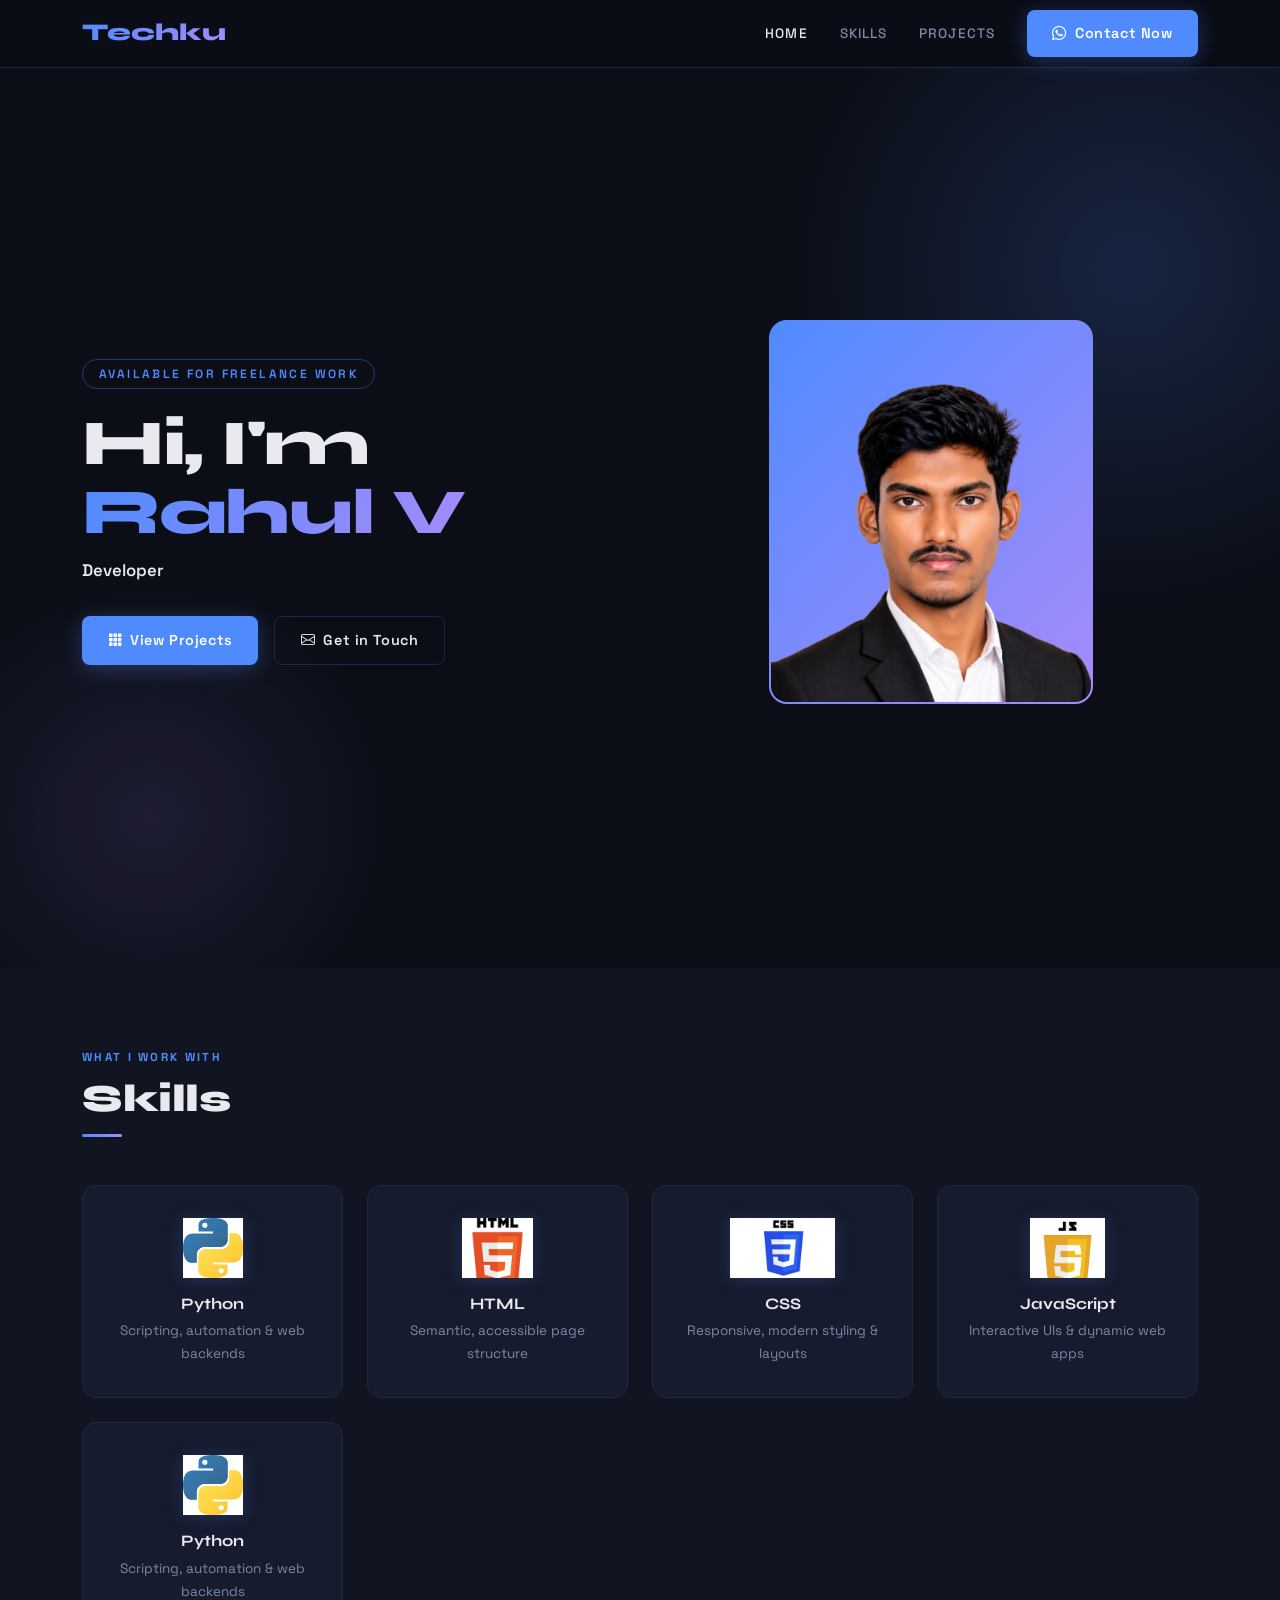
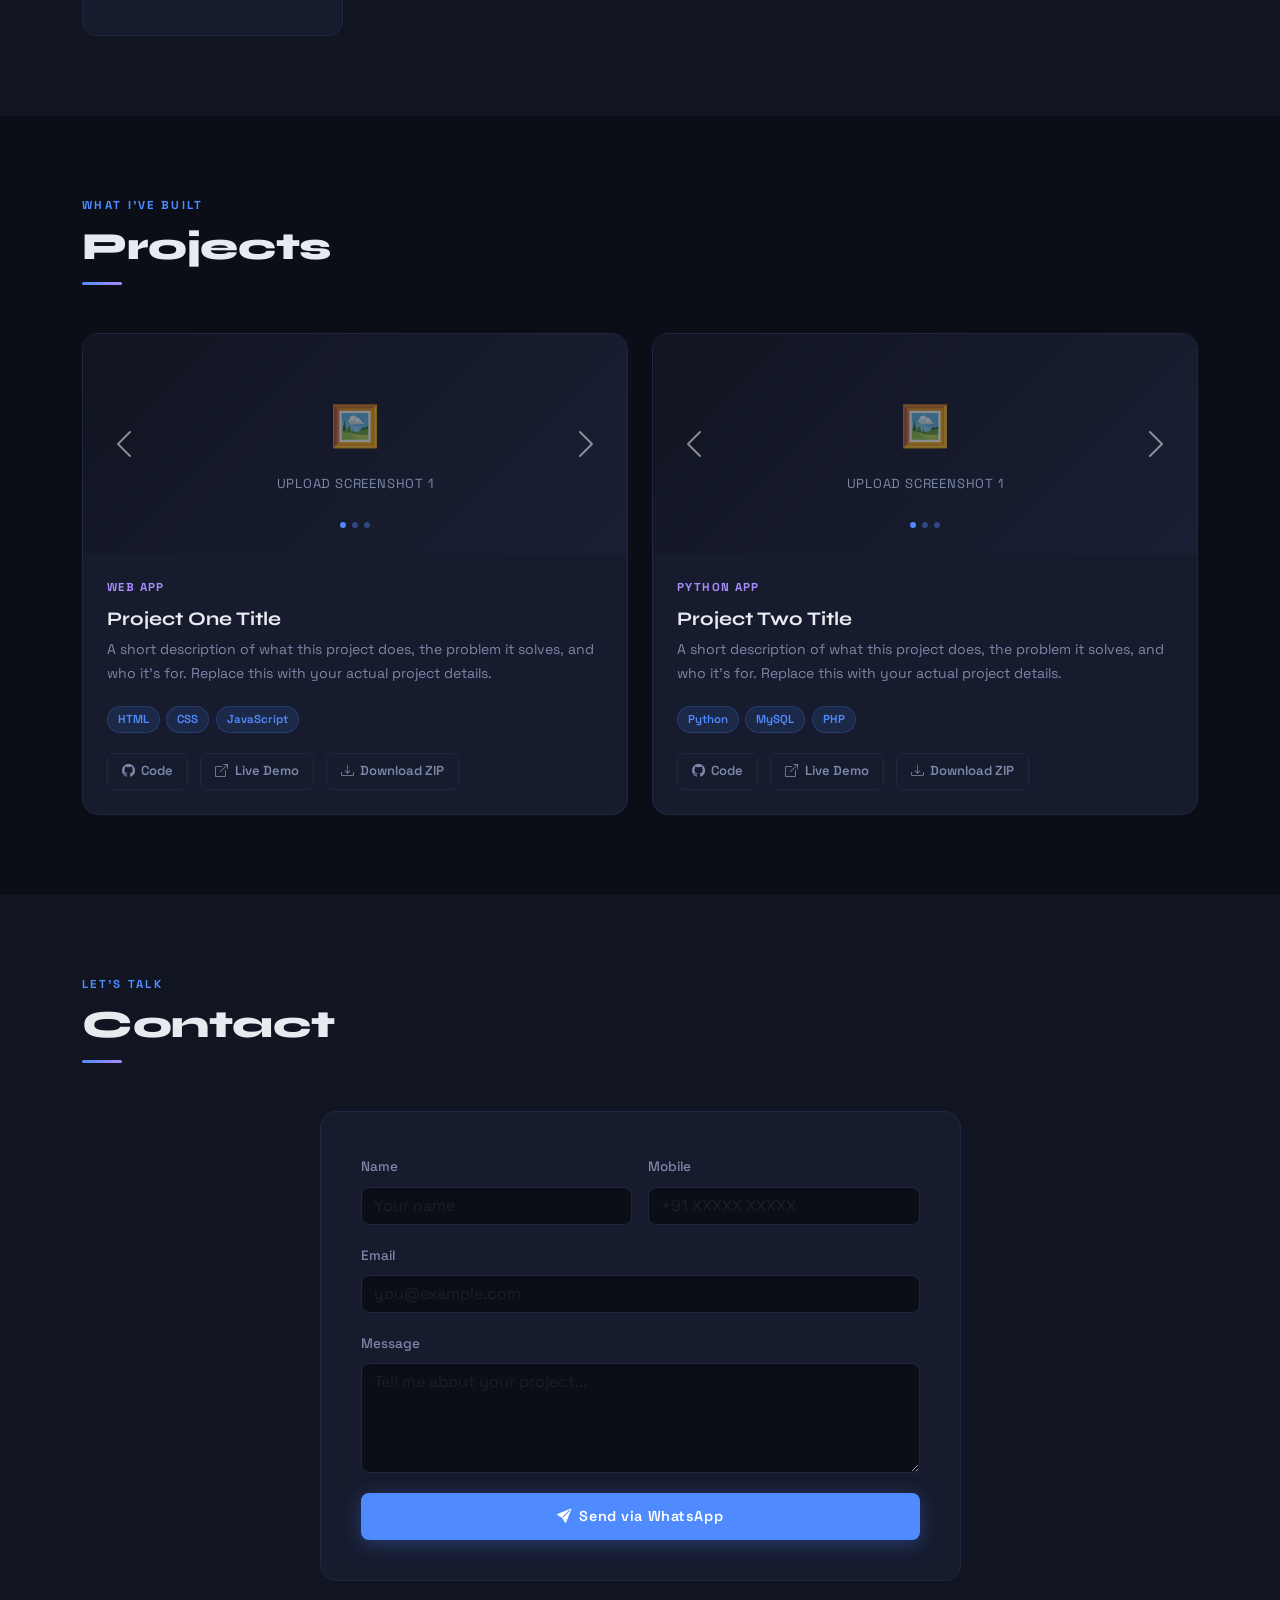
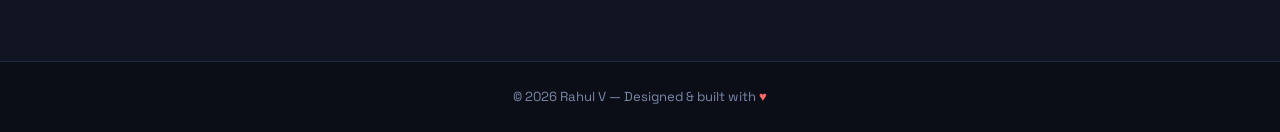
<file: portfolio_pro/index.html>
<!DOCTYPE html>
<html lang="en">
<head>
  <meta charset="UTF-8">
  <meta name="viewport" content="width=device-width, initial-scale=1.0">
  <title>portfolio</title>
  <link href="https://cdn.jsdelivr.net/npm/bootstrap@5.3.8/dist/css/bootstrap.min.css" rel="stylesheet" integrity="sha384-sRIl4kxILFvY47J16cr9ZwB07vP4J8+LH7qKQnuqkuIAvNWLzeN8tE5YBujZqJLB" crossorigin="anonymous">
  <link rel="stylesheet" href="https://cdn.jsdelivr.net/npm/bootstrap-icons@1.11.3/font/bootstrap-icons.min.css">
  <link rel="stylesheet" href="styles.css">
</head>
<body>

<!-- ══ NAVBAR ══ -->
<nav class="navbar navbar-expand-lg sticky-top py-0 border-0">
  <div class="container">
    <a class="navbar-brand" href="#">Techku</a>
    <button class="navbar-toggler" type="button" data-bs-toggle="collapse" data-bs-target="#navMenu">
      <span class="navbar-toggler-icon"></span>
    </button>
    <div class="collapse navbar-collapse" id="navMenu">
      <ul class="navbar-nav ms-auto gap-3 align-items-center">
        <li class="nav-item"><a class="nav-link active" href="#">Home</a></li>
        <li class="nav-item"><a class="nav-link" href="#skills">Skills</a></li>
        <li class="nav-item"><a class="nav-link" href="#projects">Projects</a></li>
        
        <li class="nav-item ms-2">
          <a class="btn-primary-custom" href="https://wa.me/+919363144994?text=Hi" target="_blank">
            <i class="bi bi-whatsapp"></i> Contact Now
          </a>
        </li>
      </ul>
    </div>
  </div>
</nav>

<!-- ══ BANNER ══ -->
<section class="banner" id="home">
  <div class="container">
    <div class="banner-inner">

      <!-- Text -->
      <div>
        <span class="banner-eyebrow">Available for freelance work</span>
        <h1>Hi, I'm <span>Rahul V</span></h1>
        <p class="banner-sub">
          <strong>Developer</strong> 
      
        </p>
        <div class="banner-cta">
          <a href="#projects" class="btn-primary-custom">
            <i class="bi bi-grid-3x3-gap-fill"></i> View Projects
          </a>
          <a href="#contact" class="btn-outline-custom">
            <i class="bi bi-envelope"></i> Get in Touch
          </a>
        </div>
      </div>

      <!-- Photo -->
      <div class="banner-photo">
        <div class="photo-frame">
          <img src="straight-removebg-preview.png" alt="Rahul V">
        </div>
      </div>

    </div>
  </div>
</section>

<!-- ══ SKILLS ══ -->
<section id="skills">
  <div class="container">
    <p class="section-eyebrow">What I work with</p>
    <h2 class="section-title">Skills</h2>
    <div class="section-divider"></div>

    <div class="row g-4">
      <div class="col-6 col-md-3">
        <div class="skill-card">
          <img src="py.jpg" alt="Python">
          <h5>Python</h5>
          <p>Scripting, automation &amp; web backends</p>
        </div>
      </div>
      <div class="col-6 col-md-3">
        <div class="skill-card">
          <img src="html.png" alt="HTML">
          <h5>HTML</h5>
          <p>Semantic, accessible page structure</p>
        </div>
      </div>
      <div class="col-6 col-md-3">
        <div class="skill-card">
          <img src="css.png" alt="CSS">
          <h5>CSS</h5>
          <p>Responsive, modern styling &amp; layouts</p>
        </div>
      </div>
      <div class="col-6 col-md-3">
        <div class="skill-card">
          <img src="js.png" alt="JavaScript">
          <h5>JavaScript</h5>
          <p>Interactive UIs &amp; dynamic web apps</p>
        </div>
      </div>
      <div class="col-6 col-md-3">
        <div class="skill-card">
          <img src="py.jpg" alt="Java">
          <h5>Python</h5>
          <p>Scripting, automation &amp; web backends</p>
        </div>
    </div>
  </div>
</section>

<!-- ══ PROJECTS ══ -->
<section id="projects">
  <div class="container">
    <p class="section-eyebrow">What I've built</p>
    <h2 class="section-title">Projects</h2>
    <div class="section-divider"></div>

    <div class="row g-4">

      <!-- Project 1 -->
      <div class="col-md-6">
        <div class="project-card">

          <!-- Screenshot carousel — replace draft slides with real screenshots -->
          <div id="carousel1" class="carousel slide" data-bs-ride="carousel">
            <div class="carousel-indicators">
              <button type="button" data-bs-target="#carousel1" data-bs-slide-to="0" class="active"></button>
              <button type="button" data-bs-target="#carousel1" data-bs-slide-to="1"></button>
              <button type="button" data-bs-target="#carousel1" data-bs-slide-to="2"></button>
            </div>
            <div class="carousel-inner">
              <div class="carousel-item active">
                <div class="project-slide-draft">
                  <div class="draft-icon">🖼️</div>
                  <span>Upload screenshot 1</span>
                </div>
              </div>
              <div class="carousel-item">
                <div class="project-slide-draft">
                  <div class="draft-icon">🖼️</div>
                  <span>Upload screenshot 2</span>
                </div>
              </div>
              <div class="carousel-item">
                <div class="project-slide-draft">
                  <div class="draft-icon">🖼️</div>
                  <span>Upload screenshot 3</span>
                </div>
              </div>
            </div>
            <button class="carousel-control-prev" type="button" data-bs-target="#carousel1" data-bs-slide="prev">
              <span class="carousel-control-prev-icon"></span>
            </button>
            <button class="carousel-control-next" type="button" data-bs-target="#carousel1" data-bs-slide="next">
              <span class="carousel-control-next-icon"></span>
            </button>
          </div>

          <div class="project-body">
            <span class="project-tag">Web App</span>
            <h3 class="project-title">Project One Title</h3>
            <p class="project-desc">
              A short description of what this project does, the problem it solves,
              and who it's for. Replace this with your actual project details.
            </p>
            <div class="project-tech">
              <span class="tech-pill">HTML</span>
              <span class="tech-pill">CSS</span>
              <span class="tech-pill">JavaScript</span>
            </div>
            <div class="project-links">
              <a href="#" class="btn-project"><i class="bi bi-github"></i> Code</a>
              <a href="#" class="btn-project"><i class="bi bi-box-arrow-up-right"></i> Live Demo</a>
              <a href="#" class="btn-project" id="project1-zip"><i class="bi bi-download"></i> Download ZIP</a>
            </div>
          </div>
        </div>
      </div>

      <!-- Project 2 -->
      <div class="col-md-6">
        <div class="project-card">

          <div id="carousel2" class="carousel slide" data-bs-ride="carousel">
            <div class="carousel-indicators">
              <button type="button" data-bs-target="#carousel2" data-bs-slide-to="0" class="active"></button>
              <button type="button" data-bs-target="#carousel2" data-bs-slide-to="1"></button>
              <button type="button" data-bs-target="#carousel2" data-bs-slide-to="2"></button>
            </div>
            <div class="carousel-inner">
              <div class="carousel-item active">
                <div class="project-slide-draft">
                  <div class="draft-icon">🖼️</div>
                  <span>Upload screenshot 1</span>
                </div>
              </div>
              <div class="carousel-item">
                <div class="project-slide-draft">
                  <div class="draft-icon">🖼️</div>
                  <span>Upload screenshot 2</span>
                </div>
              </div>
              <div class="carousel-item">
                <div class="project-slide-draft">
                  <div class="draft-icon">🖼️</div>
                  <span>Upload screenshot 3</span>
                </div>
              </div>
            </div>
            <button class="carousel-control-prev" type="button" data-bs-target="#carousel2" data-bs-slide="prev">
              <span class="carousel-control-prev-icon"></span>
            </button>
            <button class="carousel-control-next" type="button" data-bs-target="#carousel2" data-bs-slide="next">
              <span class="carousel-control-next-icon"></span>
            </button>
          </div>

          <div class="project-body">
            <span class="project-tag">Python App</span>
            <h3 class="project-title">Project Two Title</h3>
            <p class="project-desc">
              A short description of what this project does, the problem it solves,
              and who it's for. Replace this with your actual project details.
            </p>
            <div class="project-tech">
              <span class="tech-pill">Python</span>
              <span class="tech-pill">MySQL</span>
              <span class="tech-pill">PHP</span>
            </div>
            <div class="project-links">
              <a href="#" class="btn-project"><i class="bi bi-github"></i> Code</a>
              <a href="#" class="btn-project"><i class="bi bi-box-arrow-up-right"></i> Live Demo</a>
              <a href="#" class="btn-project" id="project2-zip"><i class="bi bi-download"></i> Download ZIP</a>
            </div>
          </div>
        </div>
      </div>

    </div>
  </div>
</section>

<!-- ══ CONTACT ══ -->
<section id="contact">
  <div class="container">
    <p class="section-eyebrow">Let's talk</p>
    <h2 class="section-title">Contact</h2>
    <div class="section-divider"></div>

    <div class="row justify-content-center">
      <div class="col-md-7">
        <div class="contact-card">
          <form id="formcontact">
            <div class="row g-3">
              <div class="col-md-6">
                <label class="form-label">Name</label>
                <input type="text" class="form-control" id="name" placeholder="Your name">
              </div>
              <div class="col-md-6">
                <label class="form-label">Mobile</label>
                <input type="tel" class="form-control" id="mobile" placeholder="+91 XXXXX XXXXX">
              </div>
              <div class="col-12">
                <label class="form-label">Email</label>
                <input type="email" class="form-control" id="email" placeholder="you@example.com">
              </div>
              <div class="col-12">
                <label class="form-label">Message</label>
                <textarea class="form-control" id="feedback" rows="4" placeholder="Tell me about your project..."></textarea>
              </div>
              <div class="col-12 pt-1">
                <button type="submit" class="btn-primary-custom w-100 justify-content-center">
                  <i class="bi bi-send-fill"></i> Send via WhatsApp
                </button>
              </div>
            </div>
          </form>
        </div>
      </div>
    </div>
  </div>
</section>

<!-- ══ FOOTER ══ -->
<footer>
  <div class="container">
    <p>© 2026 Rahul V — Designed &amp; built with <span>♥</span></p>
  </div>
</footer>

<script src="https://cdn.jsdelivr.net/npm/bootstrap@5.3.8/dist/js/bootstrap.bundle.min.js" integrity="sha384-FKyoEForCGlyvwx9Hj09JcYn3nv7wiPVlz7YYwJrWVcXK/BmnVDxM+D2scQbITxI" crossorigin="anonymous"></script>
<script>
document.getElementById("formcontact").addEventListener("submit", function(e) {
  e.preventDefault();
  const name     = document.getElementById("name").value;
  const mobile   = document.getElementById("mobile").value;
  const email    = document.getElementById("email").value;
  const feedback = document.getElementById("feedback").value;
  const message  = `New Portfolio Contact\n\nName: ${name}\nMobile: ${mobile}\nEmail: ${email}\nMessage: ${feedback}`;
  window.open(`https://wa.me/919363144994?text=${encodeURIComponent(message)}`, "_blank");
});
</script>

</body>
</html>
</file>
<file: portfolio_pro/styles.css>
/* ── Google Fonts ── */
@import url('https://fonts.googleapis.com/css2?family=Space+Grotesk:wght@300;400;500;600;700&family=Syne:wght@700;800&display=swap');

/* ── Token System ── */
:root {
  --bg:        #0b0e17;
  --surface:   #111521;
  --card:      #161b2e;
  --border:    #1f2840;
  --accent:    #4f8bff;
  --accent2:   #a78bfa;
  --text:      #e8eaf0;
  --muted:     #7c88a8;
  --nav-h:     68px;
}

/* ── Reset / Base ── */
*, *::before, *::after { box-sizing: border-box; margin: 0; padding: 0; }

html { scroll-behavior: smooth; }

body {
  font-family: 'Space Grotesk', sans-serif;
  background: var(--bg);
  color: var(--text);
  line-height: 1.7;
}

/* ── Navbar ── */
.navbar {
  background: rgba(11,14,23,0.85) !important;
  backdrop-filter: blur(14px);
  border-bottom: 1px solid var(--border) !important;
  height: var(--nav-h);
}

.navbar-brand {
  font-family: 'Syne', sans-serif;
  font-size: 1.5rem !important;
  font-weight: 800;
  background: linear-gradient(120deg, var(--accent), var(--accent2));
  -webkit-background-clip: text;
  -webkit-text-fill-color: transparent;
  background-clip: text;
}

.nav-link {
  color: var(--muted) !important;
  font-size: 0.85rem;
  font-weight: 500;
  letter-spacing: 0.08em;
  text-transform: uppercase;
  transition: color 0.2s;
  position: relative;
}
.nav-link::after {
  content: '';
  position: absolute;
  bottom: -2px; left: 0;
  width: 0; height: 2px;
  background: var(--accent);
  transition: width 0.25s;
}
.nav-link:hover, .nav-link.active {
  color: var(--text) !important;
}
.nav-link:hover::after { width: 100%; }

.navbar-toggler { border-color: var(--border) !important; }
.navbar-toggler-icon { filter: invert(1); }

/* ── Banner ── */
.banner {
  min-height: 100vh;
  display: flex;
  align-items: center;
  background: var(--bg);
  position: relative;
  overflow: hidden;
  padding-top: var(--nav-h);
}

/* Signature element: animated gradient mesh in background */
.banner::before {
  content: '';
  position: absolute;
  width: 700px; height: 700px;
  top: -150px; right: -200px;
  background: radial-gradient(ellipse at center, rgba(79,139,255,0.18) 0%, transparent 70%);
  border-radius: 50%;
  animation: pulse 6s ease-in-out infinite;
  pointer-events: none;
}
.banner::after {
  content: '';
  position: absolute;
  width: 500px; height: 500px;
  bottom: -100px; left: -100px;
  background: radial-gradient(ellipse at center, rgba(167,139,250,0.12) 0%, transparent 70%);
  border-radius: 50%;
  animation: pulse 8s ease-in-out 2s infinite;
  pointer-events: none;
}
@keyframes pulse {
  0%, 100% { transform: scale(1); opacity: 1; }
  50%       { transform: scale(1.08); opacity: 0.7; }
}

.banner-inner {
  position: relative;
  z-index: 1;
  display: grid;
  grid-template-columns: 1fr 1fr;
  align-items: center;
  gap: 3rem;
  padding: 4rem 0;
}

.banner-eyebrow {
  display: inline-block;
  font-size: 0.75rem;
  font-weight: 600;
  letter-spacing: 0.2em;
  text-transform: uppercase;
  color: var(--accent);
  border: 1px solid rgba(79,139,255,0.35);
  border-radius: 999px;
  padding: 4px 16px;
  margin-bottom: 1.25rem;
}

.banner h1 {
  font-family: 'Syne', sans-serif;
  font-size: clamp(2.5rem, 5vw, 4.2rem);
  font-weight: 800;
  line-height: 1.08;
  letter-spacing: -0.02em;
  margin-bottom: 0.5rem;
}

.banner h1 span {
  background: linear-gradient(120deg, var(--accent), var(--accent2));
  -webkit-background-clip: text;
  -webkit-text-fill-color: transparent;
  background-clip: text;
}

.banner-sub {
  font-size: 1.05rem;
  color: var(--muted);
  margin-bottom: 2rem;
  max-width: 480px;
}

.banner-sub strong {
  color: var(--text);
  font-weight: 600;
}

.banner-cta {
  display: flex;
  gap: 1rem;
  flex-wrap: wrap;
}

.btn-primary-custom {
  display: inline-flex;
  align-items: center;
  gap: 0.5rem;
  background: var(--accent);
  color: #fff;
  font-family: 'Space Grotesk', sans-serif;
  font-weight: 600;
  font-size: 0.9rem;
  letter-spacing: 0.04em;
  padding: 0.7rem 1.6rem;
  border-radius: 8px;
  text-decoration: none;
  border: none;
  transition: background 0.2s, transform 0.15s, box-shadow 0.2s;
  box-shadow: 0 4px 20px rgba(79,139,255,0.3);
}
.btn-primary-custom:hover {
  background: #3a75e8;
  transform: translateY(-2px);
  box-shadow: 0 6px 26px rgba(79,139,255,0.45);
  color: #fff;
}

.btn-outline-custom {
  display: inline-flex;
  align-items: center;
  gap: 0.5rem;
  background: transparent;
  color: var(--text);
  font-family: 'Space Grotesk', sans-serif;
  font-weight: 600;
  font-size: 0.9rem;
  letter-spacing: 0.04em;
  padding: 0.7rem 1.6rem;
  border-radius: 8px;
  text-decoration: none;
  border: 1px solid var(--border);
  transition: border-color 0.2s, background 0.2s, transform 0.15s;
}
.btn-outline-custom:hover {
  border-color: var(--accent2);
  background: rgba(167,139,250,0.07);
  color: var(--text);
  transform: translateY(-2px);
}

.banner-photo {
  display: flex;
  justify-content: center;
  align-items: center;
}

.photo-frame {
  position: relative;
  width: 320px; height: 380px;
}

.photo-frame::before {
  content: '';
  position: absolute;
  inset: -2px;
  border-radius: 18px;
  background: linear-gradient(135deg, var(--accent), var(--accent2));
  z-index: 0;
}

.photo-frame img {
  position: relative;
  z-index: 1;
  width: 100%; height: 100%;
  object-fit: cover;
  object-position: center top;
  border-radius: 16px;
  display: block;
}

/* ── Section base ── */
section { padding: 80px 0; background: var(--bg); }

.section-eyebrow {
  font-size: 0.72rem;
  font-weight: 700;
  letter-spacing: 0.2em;
  text-transform: uppercase;
  color: var(--accent);
  margin-bottom: 0.5rem;
}

.section-title {
  font-family: 'Syne', sans-serif;
  font-size: clamp(1.8rem, 3vw, 2.5rem);
  font-weight: 800;
  letter-spacing: -0.01em;
  margin-bottom: 0.75rem;
}

.section-divider {
  width: 40px; height: 3px;
  background: linear-gradient(90deg, var(--accent), var(--accent2));
  border-radius: 2px;
  margin-bottom: 3rem;
}

/* ── Skills ── */
#skills { background: var(--surface); }

.skill-card {
  background: var(--card);
  border: 1px solid var(--border);
  border-radius: 14px;
  padding: 2rem 1.5rem;
  text-align: center;
  transition: transform 0.2s, border-color 0.2s, box-shadow 0.2s;
  height: 100%;
}
.skill-card:hover {
  transform: translateY(-5px);
  border-color: var(--accent);
  box-shadow: 0 8px 32px rgba(79,139,255,0.15);
}
.skill-card img {
  height: 60px;
  width: auto;
  object-fit: contain;
  margin-bottom: 1rem;
  filter: drop-shadow(0 2px 8px rgba(79,139,255,0.2));
}
.skill-card h5 {
  font-family: 'Syne', sans-serif;
  font-weight: 700;
  font-size: 1rem;
  margin-bottom: 0.4rem;
}
.skill-card p {
  font-size: 0.85rem;
  color: var(--muted);
  margin: 0;
}

/* ── Projects ── */
#projects { background: var(--bg); }

.project-card {
  background: var(--card);
  border: 1px solid var(--border);
  border-radius: 16px;
  overflow: hidden;
  height: 100%;
  transition: transform 0.2s, border-color 0.2s, box-shadow 0.2s;
  display: flex;
  flex-direction: column;
}
.project-card:hover {
  transform: translateY(-6px);
  border-color: var(--accent2);
  box-shadow: 0 12px 40px rgba(167,139,250,0.15);
}

/* Carousel inside project card */
.project-card .carousel { flex-shrink: 0; }

.project-carousel-img {
  width: 100%;
  height: 220px;
  object-fit: cover;
  display: block;
}

/* Draft placeholder slide */
.project-slide-draft {
  width: 100%;
  height: 220px;
  background: linear-gradient(135deg, var(--surface) 0%, #1a1f35 100%);
  display: flex;
  flex-direction: column;
  align-items: center;
  justify-content: center;
  gap: 0.75rem;
  color: var(--muted);
}
.project-slide-draft .draft-icon {
  font-size: 2.5rem;
  opacity: 0.5;
}
.project-slide-draft span {
  font-size: 0.82rem;
  letter-spacing: 0.06em;
  text-transform: uppercase;
}

.carousel-indicators [data-bs-target] {
  background-color: var(--accent);
  opacity: 0.4;
  width: 6px; height: 6px;
  border-radius: 50%;
}
.carousel-indicators .active { opacity: 1; }

.project-body {
  padding: 1.5rem;
  display: flex;
  flex-direction: column;
  flex: 1;
}

.project-tag {
  display: inline-block;
  font-size: 0.72rem;
  font-weight: 700;
  letter-spacing: 0.12em;
  text-transform: uppercase;
  color: var(--accent2);
  margin-bottom: 0.6rem;
}
.project-title {
  font-family: 'Syne', sans-serif;
  font-size: 1.2rem;
  font-weight: 700;
  margin-bottom: 0.5rem;
}
.project-desc {
  font-size: 0.88rem;
  color: var(--muted);
  flex: 1;
  margin-bottom: 1.25rem;
}

.project-tech {
  display: flex;
  gap: 0.4rem;
  flex-wrap: wrap;
  margin-bottom: 1.25rem;
}
.tech-pill {
  font-size: 0.72rem;
  font-weight: 600;
  padding: 3px 10px;
  border-radius: 999px;
  background: rgba(79,139,255,0.12);
  color: var(--accent);
  border: 1px solid rgba(79,139,255,0.2);
}

.project-links {
  display: flex;
  gap: 0.75rem;
  flex-wrap: wrap;
}

.btn-project {
  display: inline-flex;
  align-items: center;
  gap: 0.4rem;
  font-size: 0.82rem;
  font-weight: 600;
  padding: 6px 14px;
  border-radius: 7px;
  text-decoration: none;
  transition: background 0.18s, color 0.18s;
  border: 1px solid var(--border);
  color: var(--muted);
  background: transparent;
}
.btn-project:hover {
  background: var(--accent);
  border-color: var(--accent);
  color: #fff;
}

/* ── Contact ── */
#contact { background: var(--surface); }

.contact-card {
  background: var(--card);
  border: 1px solid var(--border);
  border-radius: 16px;
  padding: 2.5rem;
}

.contact-card label { color: var(--muted); font-size: 0.85rem; font-weight: 500; }
.contact-card .form-control, .contact-card .form-control:focus {
  background: var(--bg);
  border: 1px solid var(--border);
  color: var(--text);
  border-radius: 8px;
  font-family: 'Space Grotesk', sans-serif;
  box-shadow: none;
  transition: border-color 0.2s;
}
.contact-card .form-control:focus { border-color: var(--accent); }
.contact-card textarea { resize: vertical; }

/* ── Footer ── */
footer {
  background: var(--bg);
  border-top: 1px solid var(--border);
  padding: 1.5rem 0;
}
footer p {
  color: var(--muted);
  font-size: 0.82rem;
  text-align: center;
  margin: 0;
}
footer span { color: #ff6b6b; }

/* ── Responsive ── */
@media (max-width: 768px) {
  .banner-inner {
    grid-template-columns: 1fr;
    text-align: center;
    padding: 2rem 0;
  }
  .banner-cta { justify-content: center; }
  .banner-photo { order: -1; }
  .photo-frame { width: 220px; height: 260px; }
}
</file>
